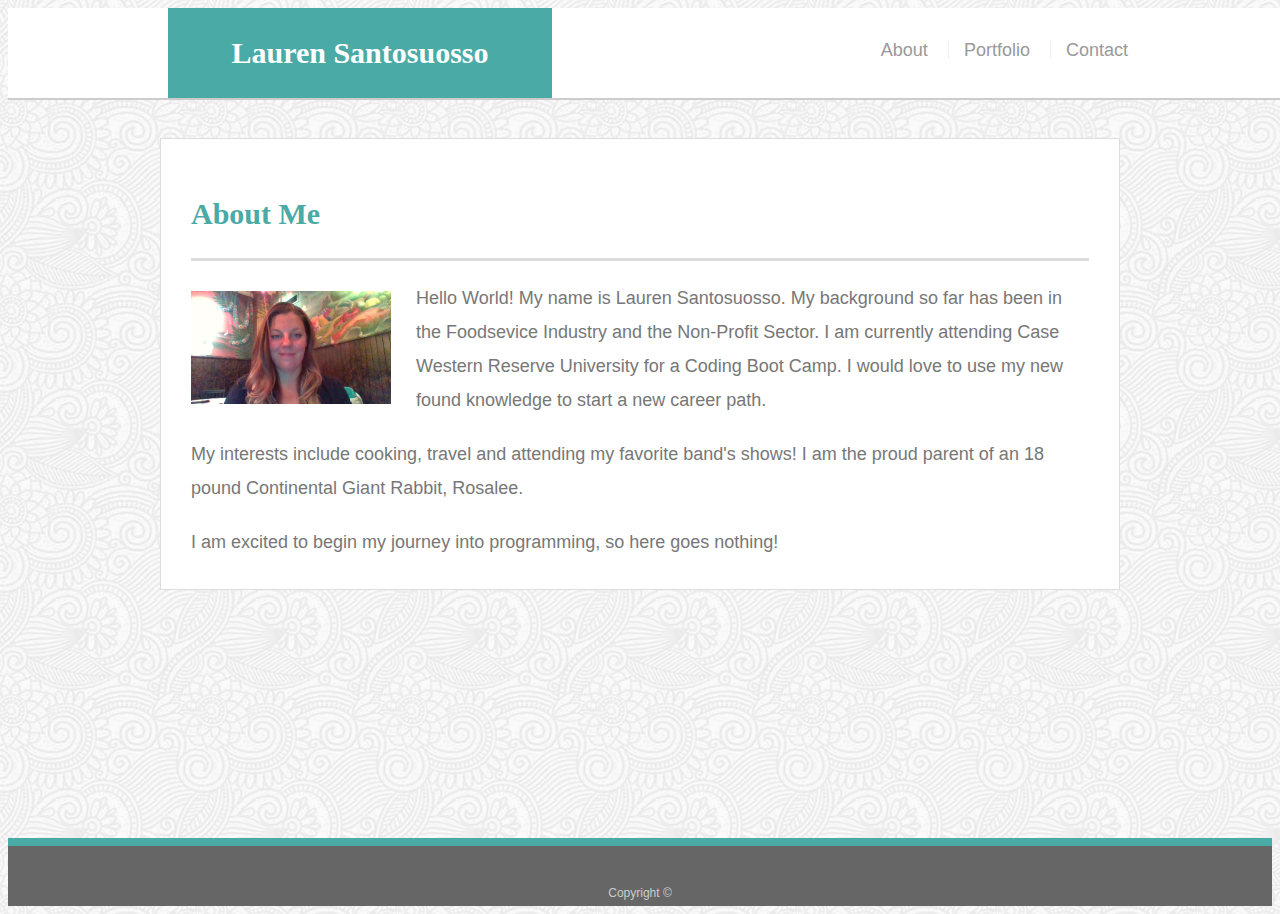
<file: index.html>
<!DOCTYPE html>
<html lang="en-us">
<head>
  <meta charset="UTF-8">
  <meta content="width=device-width, initial-scale=1"
        name="viewport">
  <title>About | Lauren Santosuosso</title>
  <link href="assets/css/style.css"
        rel="stylesheet"
        type="text/css">
</head>
<body>
  <header id="masthead">
    <div class="container">
      <a href="index.html"
           id="logo">Lauren Santosuosso</a>
      <nav>
        <a href="index.html">About</a> <a href="portfolio.html">Portfolio</a> <a href="contact.html">Contact</a>
      </nav>
    </div>
  </header>
  <div class="container"
       id="main-container">
    <section class="main-section">
      <h1>About Me</h1><img alt="Lauren Santosuosso"
               class="auth-image"
               src="assets/images/Lauren-Santosuosso.jpg">
      <p>Hello World! My name is Lauren Santosuosso. My background so far has been in the Foodsevice Industry and the Non-Profit Sector. I am currently attending Case Western Reserve University for a Coding Boot Camp. I would love to use my new
      found knowledge to start a new career path.</p>
      <p>My interests include cooking, travel and attending my favorite band's shows! I am the proud parent of an 18 pound Continental Giant Rabbit, Rosalee.</p>
      <p>I am excited to begin my journey into programming, so here goes nothing!</p>
    </section>
  </div>
  <footer>
    <div class="container">
      Copyright &copy;
    </div>
  </footer>
</body>
</html>
</file>
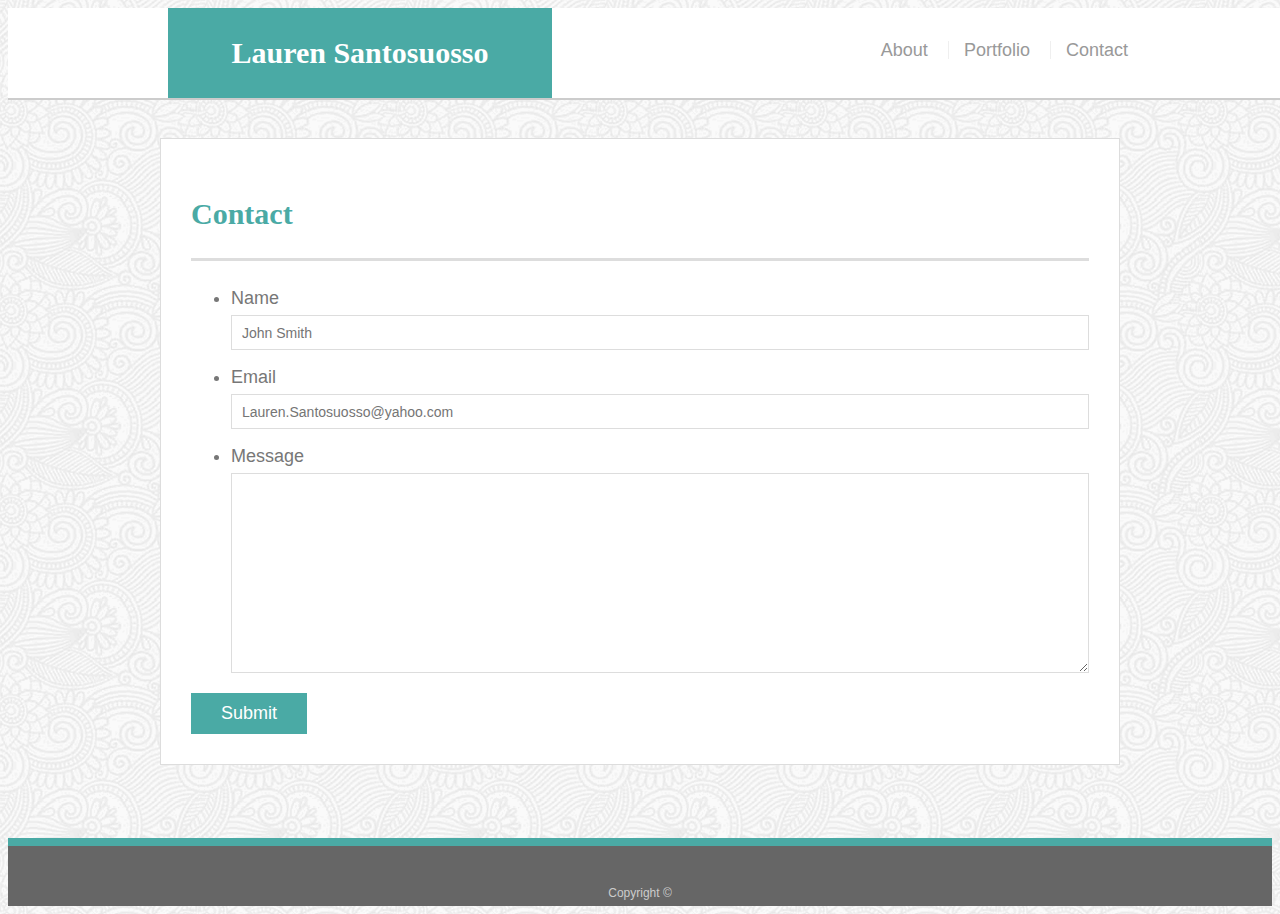
<file: contact.html>
<!DOCTYPE html>
<html lang="en-us">
<head>
  <meta charset="UTF-8">
  <meta content="width=device-width, initial-scale=1"
        name="viewport">
  <title>Contact | Lauren Santosuosso</title>
  <link href="assets/css/style.css"
        rel="stylesheet"
        type="text/css">
</head>
<body>
  <header id="masthead">
    <div class="container">
      <a href="index.html"
           id="logo">Lauren Santosuosso</a>
      <nav>
        <a href="index.html">About</a> <a href="portfolio.html">Portfolio</a> <a href="contact.html">Contact</a>
      </nav>
    </div>
  </header>
  <div class="container"
       id="main-container">
    <section class="main-section">
      <h1>Contact</h1>
      <form id="contact-form"
            name="contact-form">
        <ul>
          <li><label for="name">Name</label> <input id="name"
                 name="name"
                 placeholder="John Smith"
                 required="required"
                 type="text"></li>
          <li><label for="email">Email</label> <input id="email"
                 name="email"
                 placeholder="Lauren.Santosuosso@yahoo.com"
                 required="required"
                 type="email"></li>
          <li><label for="message">Message</label> 
          <textarea id="message"
                    name="message"
                    required="required"></textarea></li>
        </ul><input type="submit">
      </form>
    </section>
  </div>
  <footer>
    <div class="container">
      Copyright &copy;
    </div>
  </footer>
</body>
</html>
</file>
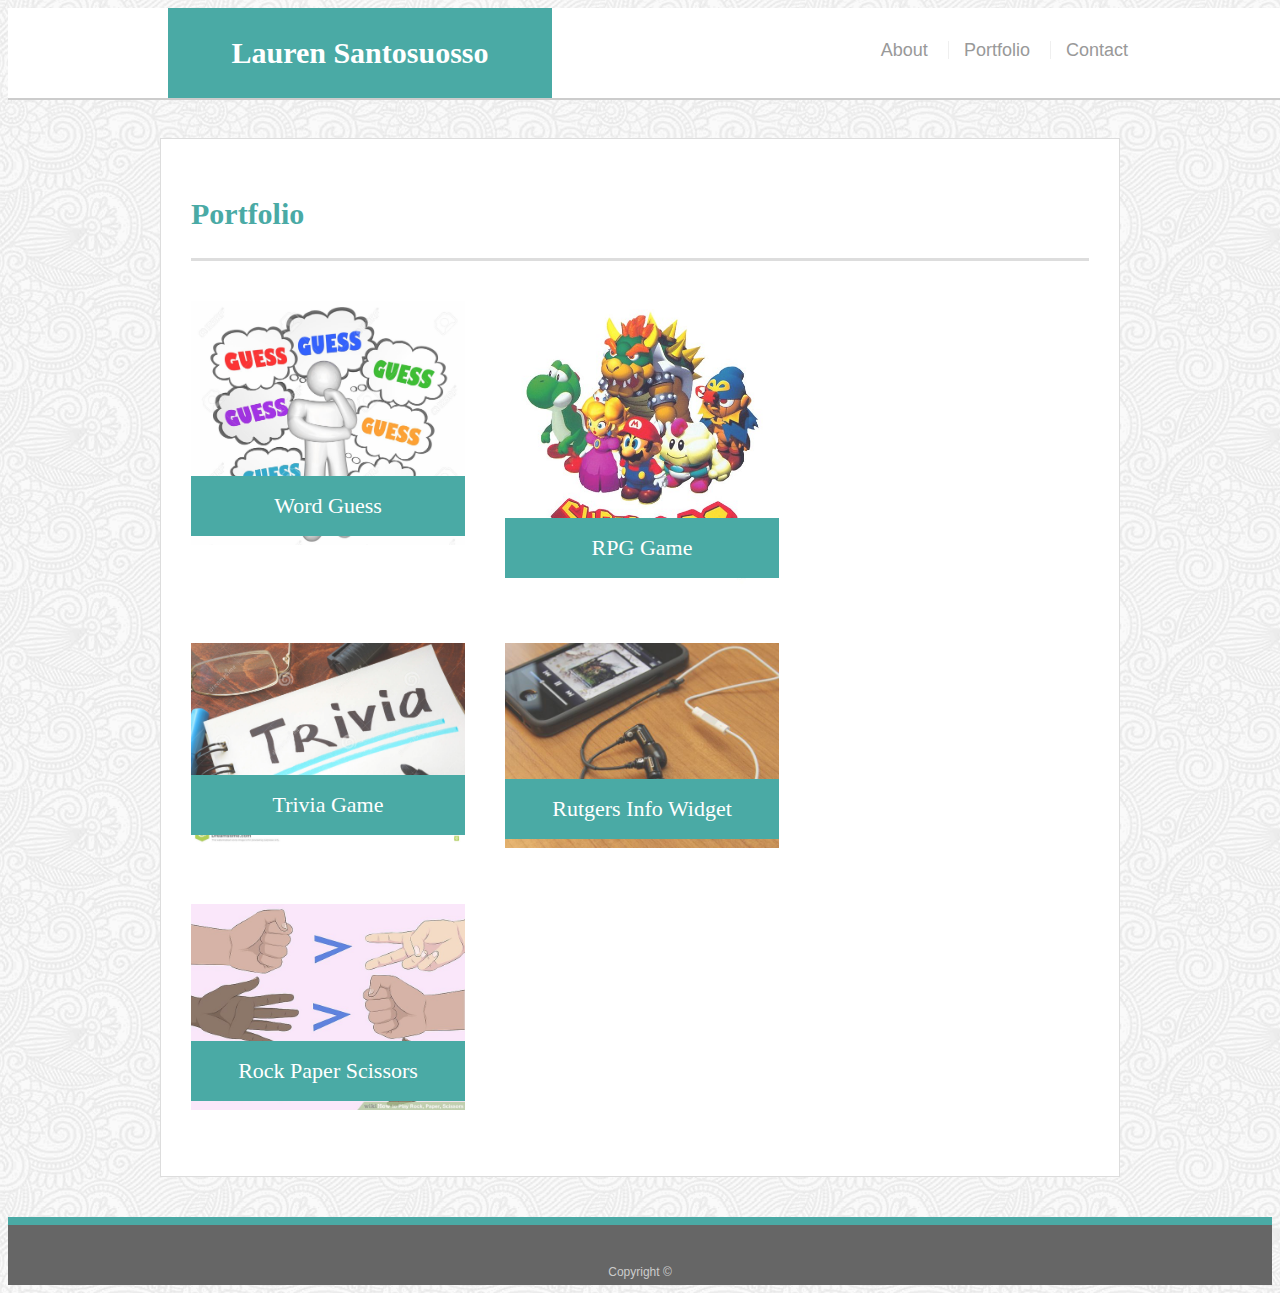
<file: portfolio.html>
<!DOCTYPE html>
<html lang="en-us">
<head>
  <meta charset="UTF-8">
  <meta content="width=device-width, initial-scale=1"
        name="viewport">
  <title>Portfolio | Lauren Santosuosso</title>
  <link href="assets/css/style.css"
        rel="stylesheet"
        type="text/css">
</head>
<body>
  <header id="masthead">
    <div class="container">
      <a href="index.html"
           id="logo">Lauren Santosuosso</a>
      <nav>
        <a href="index.html">About</a> <a href="portfolio.html">Portfolio</a> <a href="contact.html">Contact</a>
      </nav>
    </div>
  </header>
  <div class="container"
       id="main-container">
    <section class="main-section">
      <h1>Portfolio</h1>
      <div class="work">
        <a href="https://laurensantos23.github.io/Word-Guess-Game/"><img alt="Word Guess"
             src="assets/images/word-guess.jpg"></a>
        <h3>Word Guess</h3>
      </div>
      <div class="work">
        <img alt="RPG Game"
             src="assets/images/super-mario-rpg.jpg">
        <h3>RPG Game</h3>
      </div>
      <div class="work">
        <img alt="Trivia Game"
             src="assets/images/trivia-game.jpg">
        <h3>Trivia Game</h3>
      </div>
      <div class="work">
        <img alt="Rutgers Info Widget"
             src="assets/images/rutgers-info-widget.jpg">
        <h3>Rutgers Info Widget</h3>
      </div>
      <div class="work">
        <img alt="Rock Paper Scissors"
             src="assets/images/rock-paper-scissors.jpg">
        <h3>Rock Paper Scissors</h3>
      </div>
    </section>
  </div>
  <footer>
    <div class="container">
      Copyright &copy;
    </div>
  </footer>
</body>
</html>
</file>
<file: assets/css/style.css>
body {
  font-family: Arial, "Helvetica Neue", Helvetica, sans-serif;
  font-size: 18px;
  line-height: 34px;
  color: #777;
 background: url("../images/full-bloom.png") ;
  

}

* {
  box-sizing: border-box;
}

/* general */

.container {
  width: 100%;
  max-width: 960px;
  margin: 0 auto;
  clear: both;
}

h1,
h2,
h3,
p {
  margin-bottom: 20px;
}

p:last-child {
  margin-bottom: 0;
}

h1,
h2,
h3 {
  font-family: Georgia, Times, "Times New Roman", serif;
  font-weight: 700;
  color: #4aaaa5;
}

h1 {
  padding-bottom: 20px;
  font-size: 30px;
  line-height: 49px;
  border-bottom: 3px solid #ddd;
}

h2,
h3 {
  font-size: 22px;
}

/* header */

#masthead {
  position: fixed;
  z-index: 99;
  width: 100%;
  margin: 0 0 30px;
  overflow: auto;
  color: #fff;
  background: #fff;
  border-bottom: 2px solid #ccc;
}

#logo {
  float: left;
  width: 40%;
  height: 90px;
  font-family: Georgia, Times, "Times New Roman", serif;
  font-size: 30px;
  font-weight: 700;
  line-height: 90px;
  color: #fff;
  text-align: center;
  text-decoration: none;
  background: #4aaaa5;
}

nav {
  float: right;
  margin-top: 25px;
}

nav a {
  display: inline-block;
  padding-left: 15px;
  margin-left: 15px;
  line-height: 18px;
  color: #999;
  text-decoration: none;
  border-left: 1px solid #efefef;
}

nav a:first-child {
  border-left: 0 none;
}

/* footer */

footer {
  padding: 30px 0;
  clear: both;
  font-size: 12px;
  color: #fff;
  color: #ccc;
  text-align: center;
  background: #666;
  border-top: 8px solid #4aaaa5;
  height: 50px;
}

h3, h2 {
  padding-bottom: 20px;
  margin-bottom: 15px;
  line-height: 22px;
  border-bottom: 2px solid #eee;
}

/* main */

#main-container {
  padding-top: 130px;
  min-height: calc(100vh - 70px);
}

.main-section {
  float: left;
  width: 100%;
  max-width: 960px;
  padding: 30px;
  margin: 0 0 40px;
  background: #fff;
  border: 1px solid #ddd;
}

/* portfolio page */

.work {
  position: relative;
  float: left;
  width: 274px;
  margin: 20px 0 25px;
  overflow: auto;
}

.work:nth-child(even) {
  margin-right: 40px;
}

.work img {
  width: 100%;
  border: 0 none;
  opacity: 0.8;
}

.work h3 {
  position: absolute;
  bottom: 20px;
  width: 100%;
  padding: 15px;
  margin-bottom: 0;
  font-weight: 300;
  line-height: 30px;
  color: #fff;
  text-align: center;
  background: #4aaaa5;
  border-bottom: 0;
}

.auth-image {
  float: left;
  width: 200px;
  height: auto;
  margin-top: 10px;
  margin-right: 25px;
}

/* contact page */

#contact-form ul {
  margin-bottom: 20px;
}

#contact-form li {
  margin-bottom: 10px;
}

label,
input[type=text],
input[type=email],
textarea {
  display: block;
  width: 100%;
}

input[type=text],
input[type=email],
textarea {
  height: 35px;
  padding: 0 10px;
  font-size: 14px;
  border: 1px solid #ddd;
}

textarea {
  height: 200px;
}

input[type=submit] {
  padding: 10px 30px;
  font-size: 18px;
  color: #fff;
  cursor: pointer;
  background: #4aaaa5;
  border: 0 none;
}
/*media queries*/

body {

}

@media screen and (max-width: 980px) {
    body {
        background-color: rgb(238, 18, 172);
    }
}

@media screen and (max-width: 768px) {
    body {
        background-color: rgb(21, 240, 13);
    }
  }
@media screen and (max-width:640px){
    background-color: rgb(240, 81, 8);
}
</file>
